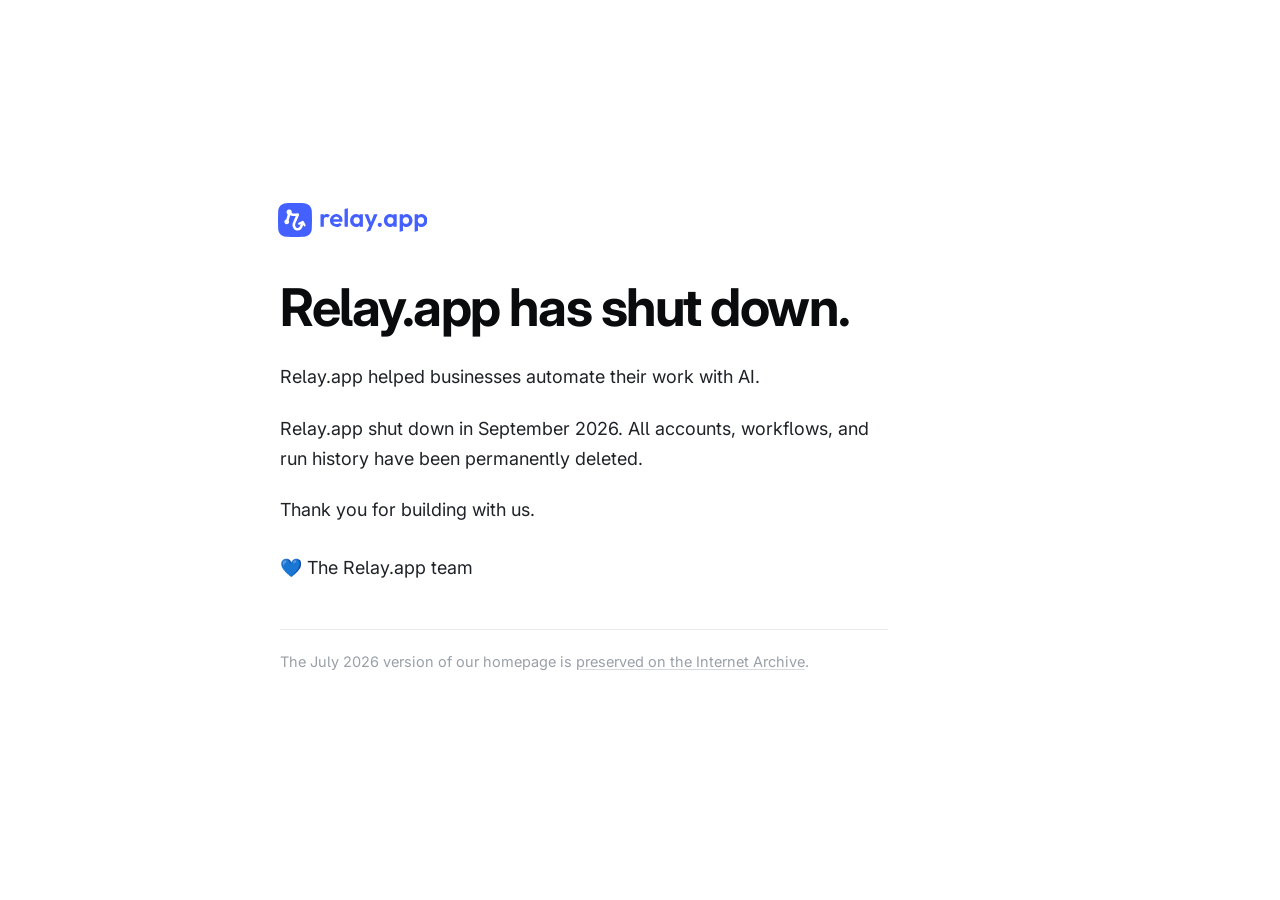
<file: index.html>
<!DOCTYPE html>
<html lang="en">
<head>
<meta charset="utf-8">
<meta name="viewport" content="width=device-width, initial-scale=1">
<meta name="color-scheme" content="light">
<title>Relay.app has shut down</title>
<meta name="description" content="Relay.app shut down in September 2026. All accounts, workflows and run history have been permanently deleted.">
<meta name="robots" content="max-image-preview:large">
<link rel="canonical" href="https://relay.app/">

<meta property="og:type" content="website">
<meta property="og:url" content="https://relay.app/">
<meta property="og:title" content="Relay.app has shut down">
<meta property="og:description" content="Relay.app shut down in September 2026">
<meta property="og:image" content="https://relay.app/og.png">
<meta property="og:image:width" content="1200">
<meta property="og:image:height" content="630">
<meta name="twitter:card" content="summary_large_image">
<meta name="twitter:title" content="Relay.app has shut down">
<meta name="twitter:description" content="Relay.app shut down in September 2026">
<meta name="twitter:image" content="https://relay.app/og.png">

<link rel="icon" href="favicon.png" type="image/png">
<link rel="apple-touch-icon" href="apple-touch-icon.png">

<link rel="preconnect" href="https://fonts.googleapis.com">
<link rel="preconnect" href="https://fonts.gstatic.com" crossorigin>
<link href="https://fonts.googleapis.com/css2?family=Inter:wght@400;500;700&display=swap" rel="stylesheet">

<style>
  :root{
    --font-sans:Inter,-apple-system,BlinkMacSystemFont,"Segoe UI",Helvetica,Arial,sans-serif;
    --ink:#0A0B0D;
    --body:#1F2328;
    --sub:#4B5563;
    --faint:#9AA0A8;
    --hair:#EAECEF;
    --brand:#4461FF;
    --measure:38rem;
  }
  *{box-sizing:border-box}
  html{-webkit-text-size-adjust:100%;background:#fff}
  body{
    margin:0;
    background:#FFFFFF;
    color:var(--body);
    font-family:var(--font-sans);
    -webkit-font-smoothing:antialiased;
    font-feature-settings:"cv05" 1;
  }
  ::selection{background:rgba(68,97,255,.16)}

  .shell{
    min-height:100vh;
    display:flex;
    align-items:center;
    padding:72px 40px 96px;
  }
  .page{max-width:720px;margin:0 auto;width:100%}

  .logo{
    display:block;
    height:34px;
    width:auto;
    color:var(--brand);
    margin:0 0 42px -2px;
  }
  .logo .mark{fill:var(--brand)}

  h1{
    font-size:clamp(33px,5.1vw,52px);
    line-height:1.1;
    font-weight:700;
    letter-spacing:-.028em;
    color:var(--ink);
    margin:0 0 26px;
    text-wrap:balance;
  }

  .prose p{
    font-size:18px;
    line-height:1.66;
    margin:0 0 22px;
    max-width:var(--measure);
  }
  .prose a{
    color:var(--brand);
    text-decoration:underline;
    text-underline-offset:2px;
    text-decoration-thickness:1px;
    text-decoration-color:rgba(68,97,255,.38);
  }
  .prose a:hover{text-decoration-color:var(--brand)}
  a:focus-visible{outline:2px solid var(--brand);outline-offset:3px;border-radius:2px}

  .sign{
    font-size:18px;
    line-height:1.66;
    color:var(--body);
    margin:28px 0 0;
  }

  .archive{
    margin:46px 0 0;
    padding-top:20px;
    border-top:1px solid var(--hair);
    font-size:14.5px;
    line-height:1.6;
    color:var(--faint);
    max-width:var(--measure);
    text-wrap:pretty;
  }
  .archive a{
    color:var(--faint);
    text-decoration:underline;
    text-underline-offset:2px;
    text-decoration-color:#D6D9DD;
  }
  .archive a:hover{color:var(--sub)}

  @media (max-width:680px){
    .shell{padding:44px 22px 64px;align-items:flex-start}
    .logo{height:30px;margin-bottom:32px}
    .prose p,.sign{font-size:17px}
  }
</style>
</head>
<body>
<div class="shell">
  <main class="page">
    <svg class="logo" role="img" aria-label="relay.app" width="211" height="48" viewBox="0 0 211 48" xmlns="http://www.w3.org/2000/svg">
<g>
<path class="mark" fill-rule="evenodd" clip-rule="evenodd" d="M11.2167 0.279369C5.2547 0.491865 0.491865 5.2547 0.27937 11.2167C0.129593 15.419 0 20.1635 0 24C0 27.8365 0.129593 32.581 0.279369 36.7833C0.491865 42.7453 5.2547 47.5081 11.2167 47.7206C15.419 47.8704 20.1635 48 24 48C27.8365 48 32.581 47.8704 36.7833 47.7206C42.7453 47.5081 47.5081 42.7453 47.7206 36.7833C47.8704 32.581 48 27.8365 48 24C48 20.1635 47.8704 15.419 47.7206 11.2167C47.5081 5.2547 42.7453 0.491865 36.7833 0.27937C32.581 0.129593 27.8365 0 24 0C20.1635 0 15.419 0.129593 11.2167 0.279369ZM19.2931 14.0156C19.2753 14.0678 19.2564 14.1194 19.2364 14.1706C19.4319 14.2621 19.6691 14.3528 19.9569 14.4364C21.1685 14.7882 22.8215 14.8622 24.3865 14.804C25.9133 14.7472 27.1888 14.5726 27.5669 14.5166C29.0231 14.3009 30.1814 15.786 29.5864 17.1827L24.3633 29.4433C23.4679 32.7829 25.2744 34.7448 26.7883 35.1845C28.1691 35.5856 30.4923 34.9663 31.502 31.3996L31.9497 29.8182L30.5903 30.5525C29.8785 30.937 28.9937 30.6643 28.6141 29.9433C28.2345 29.2223 28.5038 28.3262 29.2156 27.9417L34.0793 25.3144C34.8195 24.9146 35.7395 25.1913 36.1443 25.9355L38.8184 30.8511C39.2077 31.5668 38.9505 32.4666 38.244 32.8609C37.5374 33.2552 36.649 32.9947 36.2597 32.2791L35.4653 30.8188L35.0123 32.4191C33.5533 37.5726 29.4534 39.8063 25.7817 38.7399C22.2594 37.7169 19.3783 33.63 20.8829 28.3154L20.9152 28.2014L25.0585 18.4756C24.883 18.4851 24.7035 18.4934 24.5206 18.5002C22.8518 18.5623 20.7303 18.5087 18.9504 17.9918C18.2687 17.7938 17.6806 17.543 17.177 17.2525L15.0637 24.7169C15.6593 25.537 15.8865 26.6179 15.588 27.6723C15.0767 29.4783 13.2168 30.5225 11.4337 30.0046C9.65066 29.4868 8.61969 27.6029 9.13097 25.7969C9.48244 24.5554 10.4712 23.6739 11.6342 23.4124L13.7448 15.957C13.6578 15.9002 13.5729 15.8395 13.4902 15.7751C12.7609 15.2065 12.2648 14.3851 12.0971 13.4685C11.9294 12.552 12.102 11.605 12.5817 10.8095C13.0615 10.014 13.8145 9.42611 14.6962 9.15878C15.5778 8.89144 16.5259 8.96352 17.3583 9.36116C18.1907 9.75881 18.8486 10.454 19.2058 11.3131C19.5629 12.1722 19.594 13.1347 19.2931 14.0156Z" fill="currentColor"/>
<path d="M202.574 33.7605C201.326 33.7605 200.198 33.5085 199.19 33.0045C198.182 32.4765 197.378 31.7685 196.778 30.8805C196.178 29.9925 195.854 28.9725 195.806 27.8205V21.6645C195.854 20.5125 196.178 19.4925 196.778 18.6045C197.402 17.6925 198.206 16.9725 199.19 16.4445C200.198 15.9165 201.326 15.6525 202.574 15.6525C204.182 15.6525 205.622 16.0485 206.894 16.8405C208.166 17.6325 209.162 18.7125 209.882 20.0805C210.626 21.4485 210.998 22.9965 210.998 24.7245C210.998 26.4285 210.626 27.9645 209.882 29.3325C209.162 30.7005 208.166 31.7805 206.894 32.5725C205.622 33.3645 204.182 33.7605 202.574 33.7605ZM201.746 29.4045C202.61 29.4045 203.378 29.2125 204.05 28.8285C204.722 28.4205 205.238 27.8685 205.598 27.1725C205.982 26.4525 206.174 25.6245 206.174 24.6885C206.174 23.7765 205.982 22.9725 205.598 22.2765C205.238 21.5565 204.722 21.0045 204.05 20.6205C203.378 20.2125 202.61 20.0085 201.746 20.0085C200.906 20.0085 200.15 20.2125 199.478 20.6205C198.806 21.0045 198.278 21.5565 197.894 22.2765C197.534 22.9725 197.354 23.7765 197.354 24.6885C197.354 25.6245 197.534 26.4525 197.894 27.1725C198.278 27.8685 198.794 28.4205 199.442 28.8285C200.114 29.2125 200.882 29.4045 201.746 29.4045ZM193.404 40.4905C193.164 40.5591 192.926 40.3793 192.926 40.13V16.3875C192.926 16.1804 193.094 16.0125 193.301 16.0125H197.267C197.474 16.0125 197.642 16.1804 197.642 16.3875V20.5496C197.642 20.5728 197.64 20.596 197.635 20.6189L196.863 24.7288C196.854 24.7736 196.854 24.8195 196.862 24.8644L197.6 28.9757C197.604 28.9975 197.606 29.0197 197.606 29.0419V39.0044C197.606 39.1717 197.495 39.3188 197.334 39.3649L193.404 40.4905Z" fill="currentColor"/>
<path d="M181.41 33.7605C180.162 33.7605 179.034 33.5085 178.026 33.0045C177.018 32.4765 176.214 31.7685 175.614 30.8805C175.014 29.9925 174.69 28.9725 174.642 27.8205V21.6645C174.69 20.5125 175.014 19.4925 175.614 18.6045C176.238 17.6925 177.042 16.9725 178.026 16.4445C179.034 15.9165 180.162 15.6525 181.41 15.6525C183.018 15.6525 184.458 16.0485 185.73 16.8405C187.002 17.6325 187.998 18.7125 188.718 20.0805C189.462 21.4485 189.834 22.9965 189.834 24.7245C189.834 26.4285 189.462 27.9645 188.718 29.3325C187.998 30.7005 187.002 31.7805 185.73 32.5725C184.458 33.3645 183.018 33.7605 181.41 33.7605ZM180.582 29.4045C181.446 29.4045 182.214 29.2125 182.886 28.8285C183.558 28.4205 184.074 27.8685 184.434 27.1725C184.818 26.4525 185.01 25.6245 185.01 24.6885C185.01 23.7765 184.818 22.9725 184.434 22.2765C184.074 21.5565 183.558 21.0045 182.886 20.6205C182.214 20.2125 181.446 20.0085 180.582 20.0085C179.742 20.0085 178.986 20.2125 178.314 20.6205C177.642 21.0045 177.114 21.5565 176.73 22.2765C176.37 22.9725 176.19 23.7765 176.19 24.6885C176.19 25.6245 176.37 26.4525 176.73 27.1725C177.114 27.8685 177.63 28.4205 178.278 28.8285C178.95 29.2125 179.718 29.4045 180.582 29.4045ZM172.24 40.4912C172 40.5595 171.762 40.3796 171.762 40.1306V16.3875C171.762 16.1804 171.93 16.0125 172.137 16.0125H176.103C176.31 16.0125 176.478 16.1804 176.478 16.3875V20.5496C176.478 20.5728 176.476 20.596 176.471 20.6189L175.698 24.7288C175.69 24.7736 175.69 24.8195 175.698 24.8644L176.436 28.9757C176.44 28.9975 176.442 29.0197 176.442 29.0419V39.0095C176.442 39.177 176.331 39.3242 176.17 39.3701L172.24 40.4912Z" fill="currentColor"/>
<path d="M157.87 33.7605C156.286 33.7605 154.858 33.3645 153.586 32.5725C152.314 31.7805 151.318 30.7005 150.598 29.3325C149.878 27.9645 149.518 26.4285 149.518 24.7245C149.518 22.9965 149.878 21.4485 150.598 20.0805C151.318 18.7125 152.314 17.6325 153.586 16.8405C154.858 16.0485 156.286 15.6525 157.87 15.6525C159.118 15.6525 160.234 15.9045 161.218 16.4085C162.202 16.9125 162.982 17.6205 163.558 18.5325C164.158 19.4205 164.482 20.4285 164.53 21.5565V27.8205C164.482 28.9725 164.158 29.9925 163.558 30.8805C162.982 31.7685 162.202 32.4765 161.218 33.0045C160.234 33.5085 159.118 33.7605 157.87 33.7605ZM158.734 29.4045C160.054 29.4045 161.122 28.9725 161.938 28.1085C162.754 27.2205 163.162 26.0805 163.162 24.6885C163.162 23.7765 162.97 22.9725 162.586 22.2765C162.226 21.5565 161.71 21.0045 161.038 20.6205C160.39 20.2125 159.622 20.0085 158.734 20.0085C157.87 20.0085 157.102 20.2125 156.43 20.6205C155.782 21.0045 155.266 21.5565 154.882 22.2765C154.522 22.9725 154.342 23.7765 154.342 24.6885C154.342 25.6245 154.522 26.4525 154.882 27.1725C155.266 27.8685 155.782 28.4205 156.43 28.8285C157.102 29.2125 157.87 29.4045 158.734 29.4045ZM163.285 33.4005C163.078 33.4005 162.91 33.2326 162.91 33.0255V28.7536C162.91 28.7316 162.912 28.7096 162.915 28.6879L163.654 24.5388C163.662 24.495 163.662 24.4501 163.654 24.4063L162.916 20.3297C162.912 20.3076 162.91 20.2853 162.91 20.2629V16.3875C162.91 16.1804 163.078 16.0125 163.285 16.0125H167.215C167.422 16.0125 167.59 16.1804 167.59 16.3875V33.0255C167.59 33.2326 167.422 33.4005 167.215 33.4005H163.285Z" fill="currentColor"/>
<path d="M143.748 33.7604C142.884 33.7604 142.176 33.4724 141.624 32.8964C141.072 32.3204 140.796 31.6124 140.796 30.7724C140.796 29.9324 141.072 29.2244 141.624 28.6484C142.176 28.0724 142.884 27.7844 143.748 27.7844C144.588 27.7844 145.284 28.0724 145.836 28.6484C146.388 29.2244 146.664 29.9324 146.664 30.7724C146.664 31.6124 146.388 32.3204 145.836 32.8964C145.284 33.4724 144.588 33.7604 143.748 33.7604Z" fill="currentColor"/>
<path d="M129.745 33.5418C129.592 33.5434 129.453 33.4519 129.394 33.3105L122.435 16.5312C122.332 16.2843 122.514 16.0125 122.781 16.0125H127.068C127.226 16.0125 127.367 16.1117 127.421 16.2604L131.975 28.9024C132.063 29.1468 131.882 29.4045 131.622 29.4045H130.968C130.706 29.4045 130.525 29.1433 130.617 28.8983L135.34 16.2563C135.395 16.1097 135.535 16.0125 135.692 16.0125H140.004C140.275 16.0125 140.456 16.2913 140.347 16.5392L132.84 33.5085L129.745 33.5418ZM125.428 40.4473C125.122 40.5199 124.868 40.2059 125.003 39.9216L129.686 30.0525C129.809 29.7941 130.164 29.7626 130.33 29.9953L132.84 33.5085L130.386 39.1183C130.339 39.2263 130.244 39.3058 130.129 39.333L125.428 40.4473Z" fill="currentColor"/>
<path d="M110.127 33.7605C108.543 33.7605 107.115 33.3645 105.843 32.5725C104.571 31.7805 103.575 30.7005 102.855 29.3325C102.135 27.9645 101.775 26.4285 101.775 24.7245C101.775 22.9965 102.135 21.4485 102.855 20.0805C103.575 18.7125 104.571 17.6325 105.843 16.8405C107.115 16.0485 108.543 15.6525 110.127 15.6525C111.375 15.6525 112.491 15.9045 113.475 16.4085C114.459 16.9125 115.239 17.6205 115.815 18.5325C116.415 19.4205 116.739 20.4285 116.787 21.5565V27.8205C116.739 28.9725 116.415 29.9925 115.815 30.8805C115.239 31.7685 114.459 32.4765 113.475 33.0045C112.491 33.5085 111.375 33.7605 110.127 33.7605ZM110.991 29.4045C112.311 29.4045 113.379 28.9725 114.195 28.1085C115.011 27.2205 115.419 26.0805 115.419 24.6885C115.419 23.7765 115.227 22.9725 114.843 22.2765C114.483 21.5565 113.967 21.0045 113.295 20.6205C112.647 20.2125 111.879 20.0085 110.991 20.0085C110.127 20.0085 109.359 20.2125 108.687 20.6205C108.039 21.0045 107.523 21.5565 107.139 22.2765C106.779 22.9725 106.599 23.7765 106.599 24.6885C106.599 25.6245 106.779 26.4525 107.139 27.1725C107.523 27.8685 108.039 28.4205 108.687 28.8285C109.359 29.2125 110.127 29.4045 110.991 29.4045ZM115.542 33.4005C115.335 33.4005 115.167 33.2326 115.167 33.0255V28.7536C115.167 28.7316 115.169 28.7096 115.173 28.6879L115.912 24.5388C115.919 24.495 115.919 24.4501 115.911 24.4063L115.173 20.3297C115.169 20.3076 115.167 20.2853 115.167 20.2629V16.3875C115.167 16.1804 115.335 16.0125 115.542 16.0125H119.472C119.68 16.0125 119.847 16.1804 119.847 16.3875V33.0255C119.847 33.2326 119.68 33.4005 119.472 33.4005H115.542Z" fill="currentColor"/>
<path d="M94.3359 33.4005C94.1288 33.4005 93.9609 33.2326 93.9609 33.0255V9.00163C93.9609 8.83416 94.072 8.687 94.233 8.64103L98.199 7.50893C98.4385 7.44055 98.6769 7.62042 98.6769 7.86952V33.0255C98.6769 33.2326 98.509 33.4005 98.3019 33.4005H94.3359Z" fill="currentColor"/>
<path d="M82.8003 33.7606C80.9763 33.7606 79.3563 33.3766 77.9403 32.6086C76.5243 31.8166 75.3963 30.7366 74.5563 29.3686C73.7403 28.0006 73.3323 26.4406 73.3323 24.6886C73.3323 22.9606 73.7283 21.4246 74.5203 20.0806C75.3363 18.7126 76.4403 17.6326 77.8323 16.8406C79.2243 16.0246 80.7723 15.6166 82.4763 15.6166C84.1563 15.6166 85.6323 16.0006 86.9043 16.7686C88.2003 17.5126 89.2083 18.5446 89.9283 19.8646C90.6723 21.1606 91.0443 22.6366 91.0443 24.2926C91.0443 24.6046 91.0203 24.9286 90.9723 25.2646C90.9541 25.5006 90.9154 25.7642 90.856 26.0552C90.8213 26.2254 90.6697 26.3449 90.496 26.3453L76.5522 26.3796C76.3448 26.3801 76.1763 26.2121 76.1763 26.0046V23.2265C76.1763 23.0198 76.3435 22.8521 76.5502 22.8515L87.4935 22.8198C87.8516 22.8187 88.0072 23.2723 87.724 23.4914L87.2588 23.8512C87.0187 24.037 86.6655 23.8751 86.6283 23.5738C86.5391 22.8528 86.3671 22.2284 86.1123 21.7006C85.8003 21.0046 85.3323 20.4766 84.7083 20.1166C84.1083 19.7326 83.3643 19.5406 82.4763 19.5406C81.5403 19.5406 80.7243 19.7566 80.0283 20.1886C79.3323 20.5966 78.7923 21.1846 78.4083 21.9526C78.0483 22.6966 77.8683 23.5846 77.8683 24.6166C77.8683 25.6726 78.0603 26.5966 78.4443 27.3886C78.8523 28.1566 79.4283 28.7566 80.1723 29.1886C80.9163 29.5966 81.7803 29.8006 82.7643 29.8006C83.6523 29.8006 84.4563 29.6566 85.1763 29.3686C85.7752 29.109 86.3077 28.7498 86.7738 28.291C86.9281 28.1391 87.1778 28.1301 87.3309 28.2832L89.5752 30.5275C89.7136 30.6659 89.723 30.888 89.5898 31.0314C88.7938 31.888 87.8386 32.5457 86.7243 33.0046C85.5243 33.5086 84.2163 33.7606 82.8003 33.7606Z" fill="currentColor"/>
<path d="M60.375 33.4005C60.1679 33.4005 60 33.2326 60 33.0255V16.3875C60 16.1804 60.1679 16.0125 60.375 16.0125H64.341C64.5481 16.0125 64.716 16.1804 64.716 16.3875V33.0255C64.716 33.2326 64.5481 33.4005 64.341 33.4005H60.375ZM64.7495 23.0888C64.7194 23.3868 64.3822 23.566 64.133 23.3998L63.0678 22.6897C62.9523 22.6127 62.8884 22.4779 62.9044 22.34C63.1406 20.3105 63.7564 18.7053 64.752 17.5245C65.784 16.2765 67.272 15.6525 69.216 15.6525C70.056 15.6525 70.812 15.7965 71.484 16.0845C72.0661 16.3132 72.6032 16.6769 73.0952 17.1757C73.2275 17.3098 73.2273 17.5228 73.1034 17.6647L70.6437 20.4845C70.4967 20.653 70.2367 20.6536 70.0594 20.5173C69.8628 20.3663 69.6417 20.2446 69.396 20.1525C69.036 20.0085 68.616 19.9365 68.136 19.9365C67.128 19.9365 66.3 20.2605 65.652 20.9085C65.1461 21.4144 64.8453 22.1412 64.7495 23.0888Z" fill="currentColor"/>
</g>
</svg>

    <h1>Relay.app has shut down.</h1>

    <div class="prose">
      <p>Relay.app helped businesses automate their work with AI.</p>

      <p>Relay.app shut down in September 2026. All accounts, workflows, and run history have been permanently deleted.</p>

      <p>Thank you for building with us.</p>
    </div>

    <p class="sign">💙 The Relay.app team</p>

    <p class="archive">The July 2026 version of our homepage is
      <a href="https://web.archive.org/web/20260714102304/https://www.relay.app/">preserved on the Internet&nbsp;Archive</a>.</p>
  </main>
</div>
<script data-goatcounter="https://relaydotapp.goatcounter.com/count" async src="//gc.zgo.at/count.js"></script>
</body>
</html>
</file>
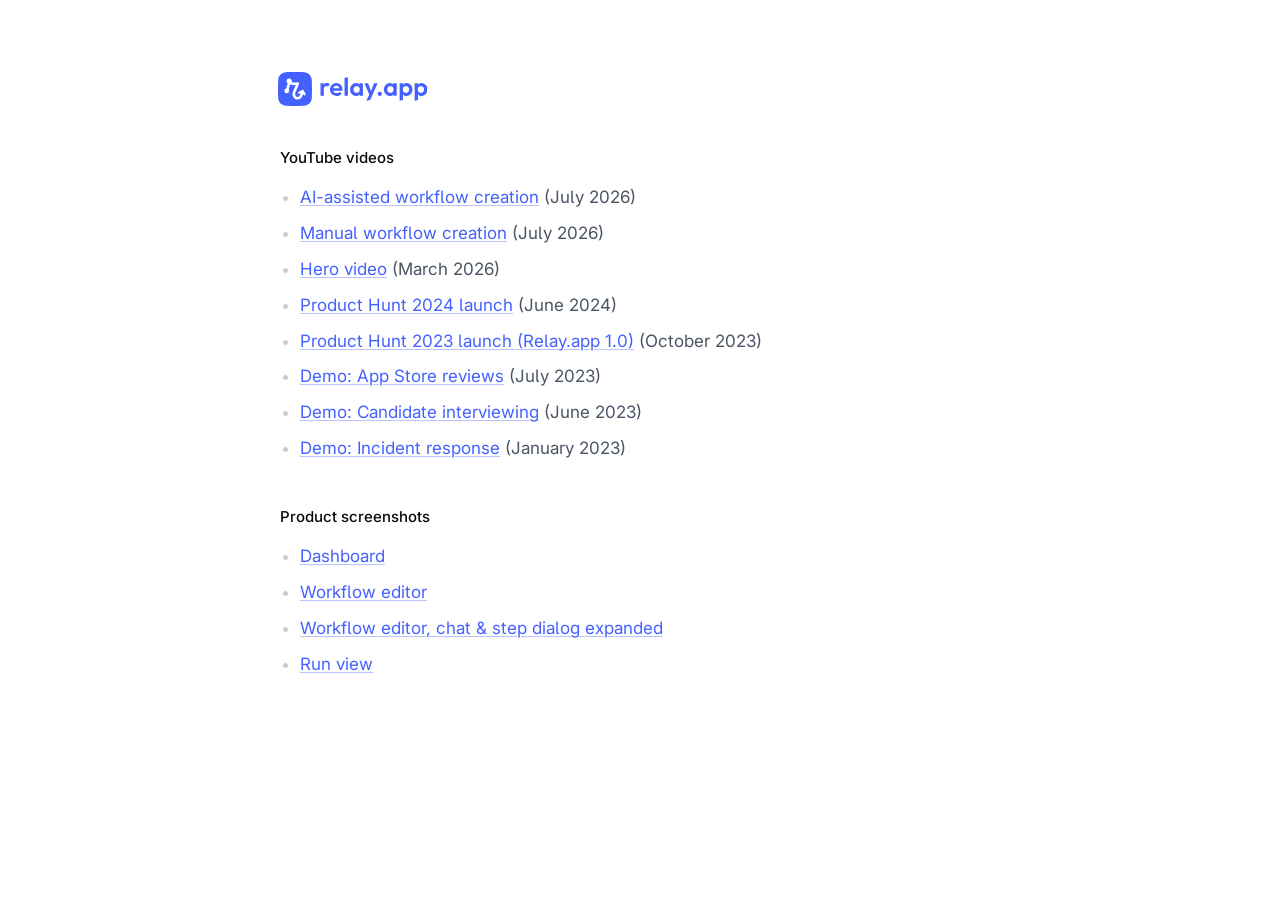
<file: archive.html>
<!DOCTYPE html>
<html lang="en">
<head>
<meta charset="utf-8">
<meta name="viewport" content="width=device-width, initial-scale=1">
<meta name="color-scheme" content="light">
<title>Relay.app archive</title>
<meta name="robots" content="noindex, nofollow">

<link rel="icon" href="favicon.png" type="image/png">
<link rel="apple-touch-icon" href="apple-touch-icon.png">

<link rel="preconnect" href="https://fonts.googleapis.com">
<link rel="preconnect" href="https://fonts.gstatic.com" crossorigin>
<link href="https://fonts.googleapis.com/css2?family=Inter:wght@400;500;700&display=swap" rel="stylesheet">

<style>
  :root{
    --font-sans:Inter,-apple-system,BlinkMacSystemFont,"Segoe UI",Helvetica,Arial,sans-serif;
    --ink:#0A0B0D;
    --body:#1F2328;
    --sub:#4B5563;
    --brand:#4461FF;
    --measure:38rem;
  }
  *{box-sizing:border-box}
  html{-webkit-text-size-adjust:100%;background:#fff}
  body{
    margin:0;
    background:#FFFFFF;
    color:var(--body);
    font-family:var(--font-sans);
    -webkit-font-smoothing:antialiased;
    font-feature-settings:"cv05" 1;
  }
  ::selection{background:rgba(68,97,255,.16)}

  .shell{padding:72px 40px 96px}
  .page{max-width:720px;margin:0 auto}

  .logo{
    display:block;
    height:34px;
    width:auto;
    color:var(--brand);
    margin:0 0 42px -2px;
  }
  .logo .mark{fill:var(--brand)}

  h2{
    font-size:15px;
    font-weight:500;
    color:var(--ink);
    margin:0 0 16px;
  }
  section + section{margin-top:44px}

  ul{
    list-style:disc;
    margin:0;
    padding-left:20px;
    max-width:var(--measure);
  }
  li{
    font-size:17px;
    line-height:1.7;
    margin:0 0 7px;
  }
  li::marker{color:#C9CDD6}
  li:last-child{margin-bottom:0}
  .when{color:var(--sub)}

  a{
    color:var(--brand);
    text-decoration:underline;
    text-underline-offset:2px;
    text-decoration-thickness:1px;
    text-decoration-color:rgba(68,97,255,.38);
  }
  a:hover{text-decoration-color:var(--brand)}
  a:focus-visible{outline:2px solid var(--brand);outline-offset:3px;border-radius:2px}

  @media (max-width:680px){
    .shell{padding:44px 22px 64px}
    .logo{height:30px;margin-bottom:32px}
    li{font-size:16px}
  }
</style>
</head>
<body>
<div class="shell">
  <main class="page">
    <svg class="logo" role="img" aria-label="relay.app" width="211" height="48" viewBox="0 0 211 48" xmlns="http://www.w3.org/2000/svg">
<g>
<path class="mark" fill-rule="evenodd" clip-rule="evenodd" d="M11.2167 0.279369C5.2547 0.491865 0.491865 5.2547 0.27937 11.2167C0.129593 15.419 0 20.1635 0 24C0 27.8365 0.129593 32.581 0.279369 36.7833C0.491865 42.7453 5.2547 47.5081 11.2167 47.7206C15.419 47.8704 20.1635 48 24 48C27.8365 48 32.581 47.8704 36.7833 47.7206C42.7453 47.5081 47.5081 42.7453 47.7206 36.7833C47.8704 32.581 48 27.8365 48 24C48 20.1635 47.8704 15.419 47.7206 11.2167C47.5081 5.2547 42.7453 0.491865 36.7833 0.27937C32.581 0.129593 27.8365 0 24 0C20.1635 0 15.419 0.129593 11.2167 0.279369ZM19.2931 14.0156C19.2753 14.0678 19.2564 14.1194 19.2364 14.1706C19.4319 14.2621 19.6691 14.3528 19.9569 14.4364C21.1685 14.7882 22.8215 14.8622 24.3865 14.804C25.9133 14.7472 27.1888 14.5726 27.5669 14.5166C29.0231 14.3009 30.1814 15.786 29.5864 17.1827L24.3633 29.4433C23.4679 32.7829 25.2744 34.7448 26.7883 35.1845C28.1691 35.5856 30.4923 34.9663 31.502 31.3996L31.9497 29.8182L30.5903 30.5525C29.8785 30.937 28.9937 30.6643 28.6141 29.9433C28.2345 29.2223 28.5038 28.3262 29.2156 27.9417L34.0793 25.3144C34.8195 24.9146 35.7395 25.1913 36.1443 25.9355L38.8184 30.8511C39.2077 31.5668 38.9505 32.4666 38.244 32.8609C37.5374 33.2552 36.649 32.9947 36.2597 32.2791L35.4653 30.8188L35.0123 32.4191C33.5533 37.5726 29.4534 39.8063 25.7817 38.7399C22.2594 37.7169 19.3783 33.63 20.8829 28.3154L20.9152 28.2014L25.0585 18.4756C24.883 18.4851 24.7035 18.4934 24.5206 18.5002C22.8518 18.5623 20.7303 18.5087 18.9504 17.9918C18.2687 17.7938 17.6806 17.543 17.177 17.2525L15.0637 24.7169C15.6593 25.537 15.8865 26.6179 15.588 27.6723C15.0767 29.4783 13.2168 30.5225 11.4337 30.0046C9.65066 29.4868 8.61969 27.6029 9.13097 25.7969C9.48244 24.5554 10.4712 23.6739 11.6342 23.4124L13.7448 15.957C13.6578 15.9002 13.5729 15.8395 13.4902 15.7751C12.7609 15.2065 12.2648 14.3851 12.0971 13.4685C11.9294 12.552 12.102 11.605 12.5817 10.8095C13.0615 10.014 13.8145 9.42611 14.6962 9.15878C15.5778 8.89144 16.5259 8.96352 17.3583 9.36116C18.1907 9.75881 18.8486 10.454 19.2058 11.3131C19.5629 12.1722 19.594 13.1347 19.2931 14.0156Z" fill="currentColor"/>
<path d="M202.574 33.7605C201.326 33.7605 200.198 33.5085 199.19 33.0045C198.182 32.4765 197.378 31.7685 196.778 30.8805C196.178 29.9925 195.854 28.9725 195.806 27.8205V21.6645C195.854 20.5125 196.178 19.4925 196.778 18.6045C197.402 17.6925 198.206 16.9725 199.19 16.4445C200.198 15.9165 201.326 15.6525 202.574 15.6525C204.182 15.6525 205.622 16.0485 206.894 16.8405C208.166 17.6325 209.162 18.7125 209.882 20.0805C210.626 21.4485 210.998 22.9965 210.998 24.7245C210.998 26.4285 210.626 27.9645 209.882 29.3325C209.162 30.7005 208.166 31.7805 206.894 32.5725C205.622 33.3645 204.182 33.7605 202.574 33.7605ZM201.746 29.4045C202.61 29.4045 203.378 29.2125 204.05 28.8285C204.722 28.4205 205.238 27.8685 205.598 27.1725C205.982 26.4525 206.174 25.6245 206.174 24.6885C206.174 23.7765 205.982 22.9725 205.598 22.2765C205.238 21.5565 204.722 21.0045 204.05 20.6205C203.378 20.2125 202.61 20.0085 201.746 20.0085C200.906 20.0085 200.15 20.2125 199.478 20.6205C198.806 21.0045 198.278 21.5565 197.894 22.2765C197.534 22.9725 197.354 23.7765 197.354 24.6885C197.354 25.6245 197.534 26.4525 197.894 27.1725C198.278 27.8685 198.794 28.4205 199.442 28.8285C200.114 29.2125 200.882 29.4045 201.746 29.4045ZM193.404 40.4905C193.164 40.5591 192.926 40.3793 192.926 40.13V16.3875C192.926 16.1804 193.094 16.0125 193.301 16.0125H197.267C197.474 16.0125 197.642 16.1804 197.642 16.3875V20.5496C197.642 20.5728 197.64 20.596 197.635 20.6189L196.863 24.7288C196.854 24.7736 196.854 24.8195 196.862 24.8644L197.6 28.9757C197.604 28.9975 197.606 29.0197 197.606 29.0419V39.0044C197.606 39.1717 197.495 39.3188 197.334 39.3649L193.404 40.4905Z" fill="currentColor"/>
<path d="M181.41 33.7605C180.162 33.7605 179.034 33.5085 178.026 33.0045C177.018 32.4765 176.214 31.7685 175.614 30.8805C175.014 29.9925 174.69 28.9725 174.642 27.8205V21.6645C174.69 20.5125 175.014 19.4925 175.614 18.6045C176.238 17.6925 177.042 16.9725 178.026 16.4445C179.034 15.9165 180.162 15.6525 181.41 15.6525C183.018 15.6525 184.458 16.0485 185.73 16.8405C187.002 17.6325 187.998 18.7125 188.718 20.0805C189.462 21.4485 189.834 22.9965 189.834 24.7245C189.834 26.4285 189.462 27.9645 188.718 29.3325C187.998 30.7005 187.002 31.7805 185.73 32.5725C184.458 33.3645 183.018 33.7605 181.41 33.7605ZM180.582 29.4045C181.446 29.4045 182.214 29.2125 182.886 28.8285C183.558 28.4205 184.074 27.8685 184.434 27.1725C184.818 26.4525 185.01 25.6245 185.01 24.6885C185.01 23.7765 184.818 22.9725 184.434 22.2765C184.074 21.5565 183.558 21.0045 182.886 20.6205C182.214 20.2125 181.446 20.0085 180.582 20.0085C179.742 20.0085 178.986 20.2125 178.314 20.6205C177.642 21.0045 177.114 21.5565 176.73 22.2765C176.37 22.9725 176.19 23.7765 176.19 24.6885C176.19 25.6245 176.37 26.4525 176.73 27.1725C177.114 27.8685 177.63 28.4205 178.278 28.8285C178.95 29.2125 179.718 29.4045 180.582 29.4045ZM172.24 40.4912C172 40.5595 171.762 40.3796 171.762 40.1306V16.3875C171.762 16.1804 171.93 16.0125 172.137 16.0125H176.103C176.31 16.0125 176.478 16.1804 176.478 16.3875V20.5496C176.478 20.5728 176.476 20.596 176.471 20.6189L175.698 24.7288C175.69 24.7736 175.69 24.8195 175.698 24.8644L176.436 28.9757C176.44 28.9975 176.442 29.0197 176.442 29.0419V39.0095C176.442 39.177 176.331 39.3242 176.17 39.3701L172.24 40.4912Z" fill="currentColor"/>
<path d="M157.87 33.7605C156.286 33.7605 154.858 33.3645 153.586 32.5725C152.314 31.7805 151.318 30.7005 150.598 29.3325C149.878 27.9645 149.518 26.4285 149.518 24.7245C149.518 22.9965 149.878 21.4485 150.598 20.0805C151.318 18.7125 152.314 17.6325 153.586 16.8405C154.858 16.0485 156.286 15.6525 157.87 15.6525C159.118 15.6525 160.234 15.9045 161.218 16.4085C162.202 16.9125 162.982 17.6205 163.558 18.5325C164.158 19.4205 164.482 20.4285 164.53 21.5565V27.8205C164.482 28.9725 164.158 29.9925 163.558 30.8805C162.982 31.7685 162.202 32.4765 161.218 33.0045C160.234 33.5085 159.118 33.7605 157.87 33.7605ZM158.734 29.4045C160.054 29.4045 161.122 28.9725 161.938 28.1085C162.754 27.2205 163.162 26.0805 163.162 24.6885C163.162 23.7765 162.97 22.9725 162.586 22.2765C162.226 21.5565 161.71 21.0045 161.038 20.6205C160.39 20.2125 159.622 20.0085 158.734 20.0085C157.87 20.0085 157.102 20.2125 156.43 20.6205C155.782 21.0045 155.266 21.5565 154.882 22.2765C154.522 22.9725 154.342 23.7765 154.342 24.6885C154.342 25.6245 154.522 26.4525 154.882 27.1725C155.266 27.8685 155.782 28.4205 156.43 28.8285C157.102 29.2125 157.87 29.4045 158.734 29.4045ZM163.285 33.4005C163.078 33.4005 162.91 33.2326 162.91 33.0255V28.7536C162.91 28.7316 162.912 28.7096 162.915 28.6879L163.654 24.5388C163.662 24.495 163.662 24.4501 163.654 24.4063L162.916 20.3297C162.912 20.3076 162.91 20.2853 162.91 20.2629V16.3875C162.91 16.1804 163.078 16.0125 163.285 16.0125H167.215C167.422 16.0125 167.59 16.1804 167.59 16.3875V33.0255C167.59 33.2326 167.422 33.4005 167.215 33.4005H163.285Z" fill="currentColor"/>
<path d="M143.748 33.7604C142.884 33.7604 142.176 33.4724 141.624 32.8964C141.072 32.3204 140.796 31.6124 140.796 30.7724C140.796 29.9324 141.072 29.2244 141.624 28.6484C142.176 28.0724 142.884 27.7844 143.748 27.7844C144.588 27.7844 145.284 28.0724 145.836 28.6484C146.388 29.2244 146.664 29.9324 146.664 30.7724C146.664 31.6124 146.388 32.3204 145.836 32.8964C145.284 33.4724 144.588 33.7604 143.748 33.7604Z" fill="currentColor"/>
<path d="M129.745 33.5418C129.592 33.5434 129.453 33.4519 129.394 33.3105L122.435 16.5312C122.332 16.2843 122.514 16.0125 122.781 16.0125H127.068C127.226 16.0125 127.367 16.1117 127.421 16.2604L131.975 28.9024C132.063 29.1468 131.882 29.4045 131.622 29.4045H130.968C130.706 29.4045 130.525 29.1433 130.617 28.8983L135.34 16.2563C135.395 16.1097 135.535 16.0125 135.692 16.0125H140.004C140.275 16.0125 140.456 16.2913 140.347 16.5392L132.84 33.5085L129.745 33.5418ZM125.428 40.4473C125.122 40.5199 124.868 40.2059 125.003 39.9216L129.686 30.0525C129.809 29.7941 130.164 29.7626 130.33 29.9953L132.84 33.5085L130.386 39.1183C130.339 39.2263 130.244 39.3058 130.129 39.333L125.428 40.4473Z" fill="currentColor"/>
<path d="M110.127 33.7605C108.543 33.7605 107.115 33.3645 105.843 32.5725C104.571 31.7805 103.575 30.7005 102.855 29.3325C102.135 27.9645 101.775 26.4285 101.775 24.7245C101.775 22.9965 102.135 21.4485 102.855 20.0805C103.575 18.7125 104.571 17.6325 105.843 16.8405C107.115 16.0485 108.543 15.6525 110.127 15.6525C111.375 15.6525 112.491 15.9045 113.475 16.4085C114.459 16.9125 115.239 17.6205 115.815 18.5325C116.415 19.4205 116.739 20.4285 116.787 21.5565V27.8205C116.739 28.9725 116.415 29.9925 115.815 30.8805C115.239 31.7685 114.459 32.4765 113.475 33.0045C112.491 33.5085 111.375 33.7605 110.127 33.7605ZM110.991 29.4045C112.311 29.4045 113.379 28.9725 114.195 28.1085C115.011 27.2205 115.419 26.0805 115.419 24.6885C115.419 23.7765 115.227 22.9725 114.843 22.2765C114.483 21.5565 113.967 21.0045 113.295 20.6205C112.647 20.2125 111.879 20.0085 110.991 20.0085C110.127 20.0085 109.359 20.2125 108.687 20.6205C108.039 21.0045 107.523 21.5565 107.139 22.2765C106.779 22.9725 106.599 23.7765 106.599 24.6885C106.599 25.6245 106.779 26.4525 107.139 27.1725C107.523 27.8685 108.039 28.4205 108.687 28.8285C109.359 29.2125 110.127 29.4045 110.991 29.4045ZM115.542 33.4005C115.335 33.4005 115.167 33.2326 115.167 33.0255V28.7536C115.167 28.7316 115.169 28.7096 115.173 28.6879L115.912 24.5388C115.919 24.495 115.919 24.4501 115.911 24.4063L115.173 20.3297C115.169 20.3076 115.167 20.2853 115.167 20.2629V16.3875C115.167 16.1804 115.335 16.0125 115.542 16.0125H119.472C119.68 16.0125 119.847 16.1804 119.847 16.3875V33.0255C119.847 33.2326 119.68 33.4005 119.472 33.4005H115.542Z" fill="currentColor"/>
<path d="M94.3359 33.4005C94.1288 33.4005 93.9609 33.2326 93.9609 33.0255V9.00163C93.9609 8.83416 94.072 8.687 94.233 8.64103L98.199 7.50893C98.4385 7.44055 98.6769 7.62042 98.6769 7.86952V33.0255C98.6769 33.2326 98.509 33.4005 98.3019 33.4005H94.3359Z" fill="currentColor"/>
<path d="M82.8003 33.7606C80.9763 33.7606 79.3563 33.3766 77.9403 32.6086C76.5243 31.8166 75.3963 30.7366 74.5563 29.3686C73.7403 28.0006 73.3323 26.4406 73.3323 24.6886C73.3323 22.9606 73.7283 21.4246 74.5203 20.0806C75.3363 18.7126 76.4403 17.6326 77.8323 16.8406C79.2243 16.0246 80.7723 15.6166 82.4763 15.6166C84.1563 15.6166 85.6323 16.0006 86.9043 16.7686C88.2003 17.5126 89.2083 18.5446 89.9283 19.8646C90.6723 21.1606 91.0443 22.6366 91.0443 24.2926C91.0443 24.6046 91.0203 24.9286 90.9723 25.2646C90.9541 25.5006 90.9154 25.7642 90.856 26.0552C90.8213 26.2254 90.6697 26.3449 90.496 26.3453L76.5522 26.3796C76.3448 26.3801 76.1763 26.2121 76.1763 26.0046V23.2265C76.1763 23.0198 76.3435 22.8521 76.5502 22.8515L87.4935 22.8198C87.8516 22.8187 88.0072 23.2723 87.724 23.4914L87.2588 23.8512C87.0187 24.037 86.6655 23.8751 86.6283 23.5738C86.5391 22.8528 86.3671 22.2284 86.1123 21.7006C85.8003 21.0046 85.3323 20.4766 84.7083 20.1166C84.1083 19.7326 83.3643 19.5406 82.4763 19.5406C81.5403 19.5406 80.7243 19.7566 80.0283 20.1886C79.3323 20.5966 78.7923 21.1846 78.4083 21.9526C78.0483 22.6966 77.8683 23.5846 77.8683 24.6166C77.8683 25.6726 78.0603 26.5966 78.4443 27.3886C78.8523 28.1566 79.4283 28.7566 80.1723 29.1886C80.9163 29.5966 81.7803 29.8006 82.7643 29.8006C83.6523 29.8006 84.4563 29.6566 85.1763 29.3686C85.7752 29.109 86.3077 28.7498 86.7738 28.291C86.9281 28.1391 87.1778 28.1301 87.3309 28.2832L89.5752 30.5275C89.7136 30.6659 89.723 30.888 89.5898 31.0314C88.7938 31.888 87.8386 32.5457 86.7243 33.0046C85.5243 33.5086 84.2163 33.7606 82.8003 33.7606Z" fill="currentColor"/>
<path d="M60.375 33.4005C60.1679 33.4005 60 33.2326 60 33.0255V16.3875C60 16.1804 60.1679 16.0125 60.375 16.0125H64.341C64.5481 16.0125 64.716 16.1804 64.716 16.3875V33.0255C64.716 33.2326 64.5481 33.4005 64.341 33.4005H60.375ZM64.7495 23.0888C64.7194 23.3868 64.3822 23.566 64.133 23.3998L63.0678 22.6897C62.9523 22.6127 62.8884 22.4779 62.9044 22.34C63.1406 20.3105 63.7564 18.7053 64.752 17.5245C65.784 16.2765 67.272 15.6525 69.216 15.6525C70.056 15.6525 70.812 15.7965 71.484 16.0845C72.0661 16.3132 72.6032 16.6769 73.0952 17.1757C73.2275 17.3098 73.2273 17.5228 73.1034 17.6647L70.6437 20.4845C70.4967 20.653 70.2367 20.6536 70.0594 20.5173C69.8628 20.3663 69.6417 20.2446 69.396 20.1525C69.036 20.0085 68.616 19.9365 68.136 19.9365C67.128 19.9365 66.3 20.2605 65.652 20.9085C65.1461 21.4144 64.8453 22.1412 64.7495 23.0888Z" fill="currentColor"/>
</g>
</svg>

    <section>
      <h2>YouTube videos</h2>
      <ul>
        <li><a href="https://youtu.be/KcUZqWNNV64">AI-assisted workflow creation</a> <span class="when">(July 2026)</span></li>
        <li><a href="https://youtu.be/lUEaNTiSK3s">Manual workflow creation</a> <span class="when">(July 2026)</span></li>
        <li><a href="https://youtu.be/sgWFCxXl1KE">Hero video</a> <span class="when">(March 2026)</span></li>
        <li><a href="https://youtu.be/M_Oaci1GAno">Product Hunt 2024 launch</a> <span class="when">(June 2024)</span></li>
        <li><a href="https://youtu.be/iqbUMl5p05Q">Product Hunt 2023 launch (Relay.app 1.0)</a> <span class="when">(October 2023)</span></li>
        <li><a href="https://youtu.be/fyq_e5vVu_g">Demo: App Store reviews</a> <span class="when">(July 2023)</span></li>
        <li><a href="https://youtu.be/yBOe5KEfoQc">Demo: Candidate interviewing</a> <span class="when">(June 2023)</span></li>
        <li><a href="https://youtu.be/rg16UpuCjm0">Demo: Incident response</a> <span class="when">(January 2023)</span></li>
      </ul>
    </section>

    <section>
      <h2>Product screenshots</h2>
      <ul>
        <li><a href="assets/screenshots/1-dashboard.png">Dashboard</a></li>
        <li><a href="assets/screenshots/2-editor.png">Workflow editor</a></li>
        <li><a href="assets/screenshots/3-editor-chat-step-dialog-expanded.png">Workflow editor, chat &amp; step dialog expanded</a></li>
        <li><a href="assets/screenshots/4-run-view.png">Run view</a></li>
      </ul>
    </section>
  </main>
</div>
<script data-goatcounter="https://relaydotapp.goatcounter.com/count" async src="//gc.zgo.at/count.js"></script>
</body>
</html>
</file>
